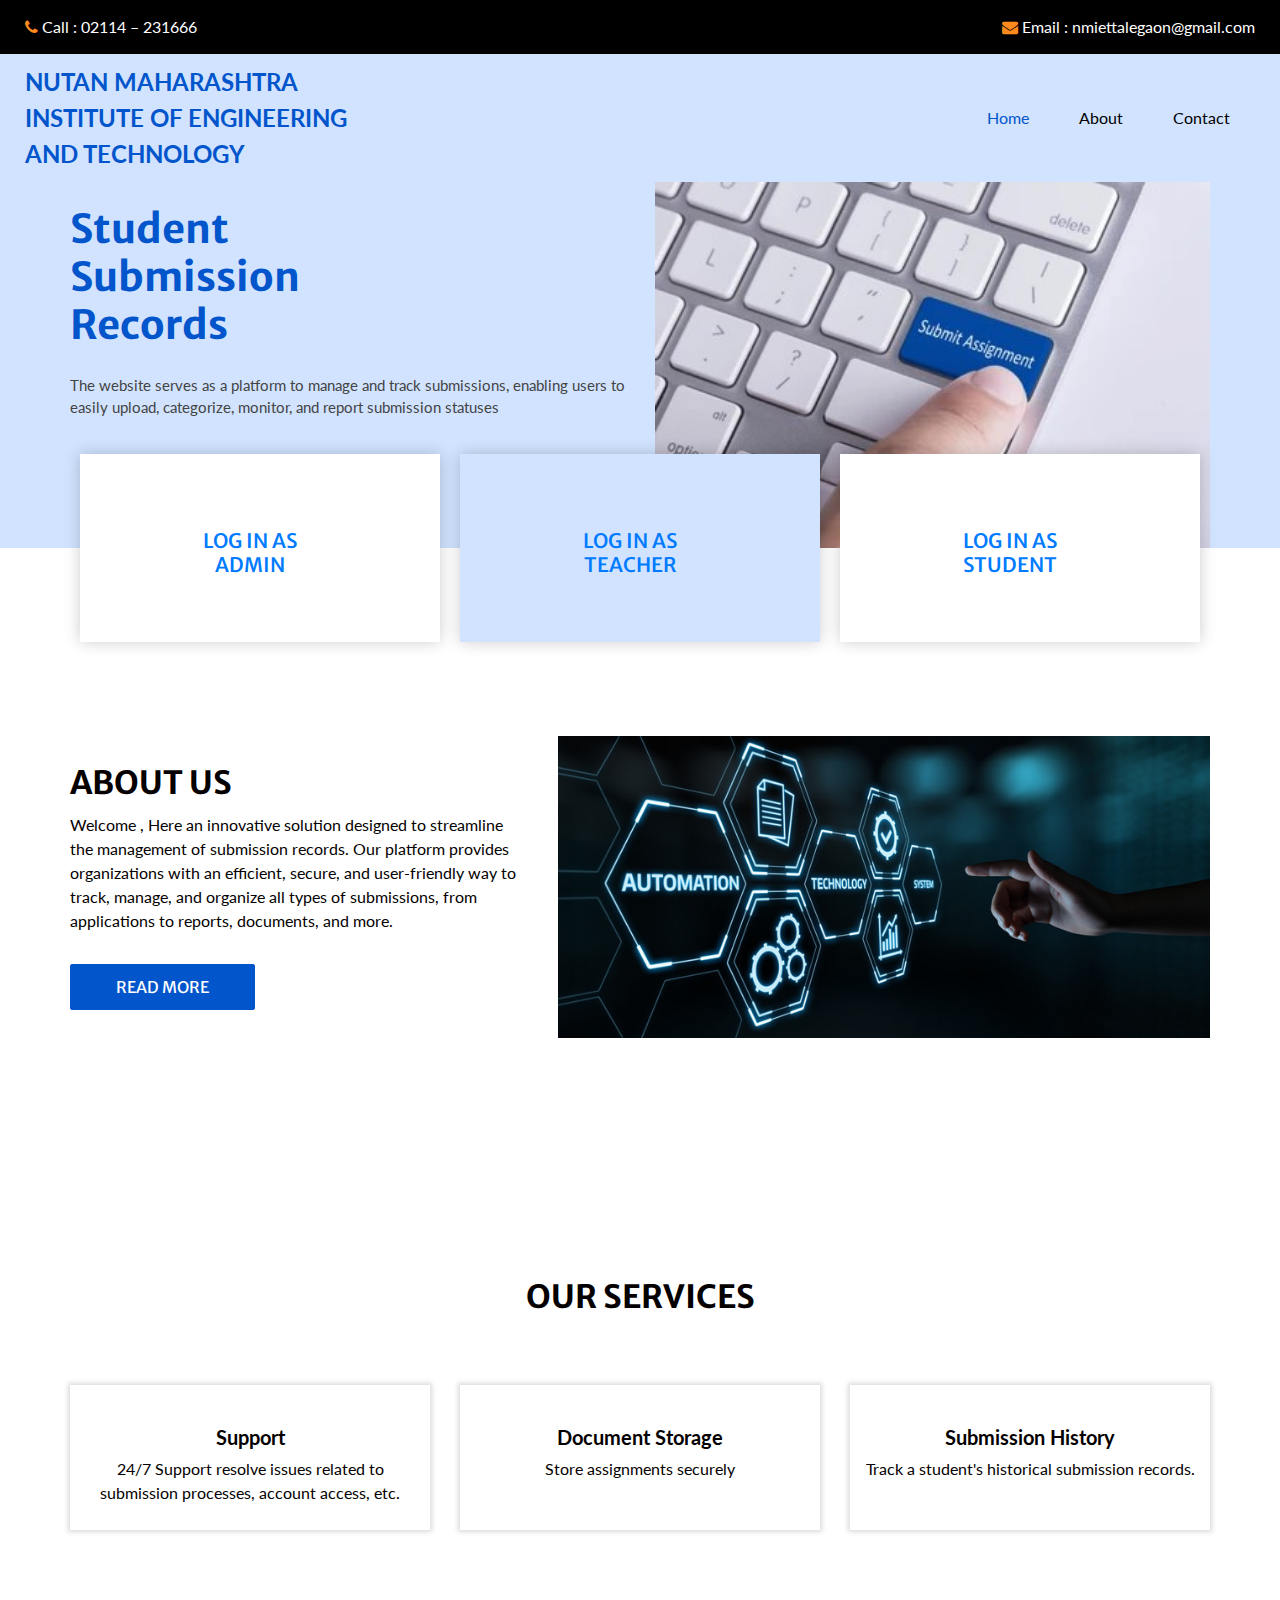
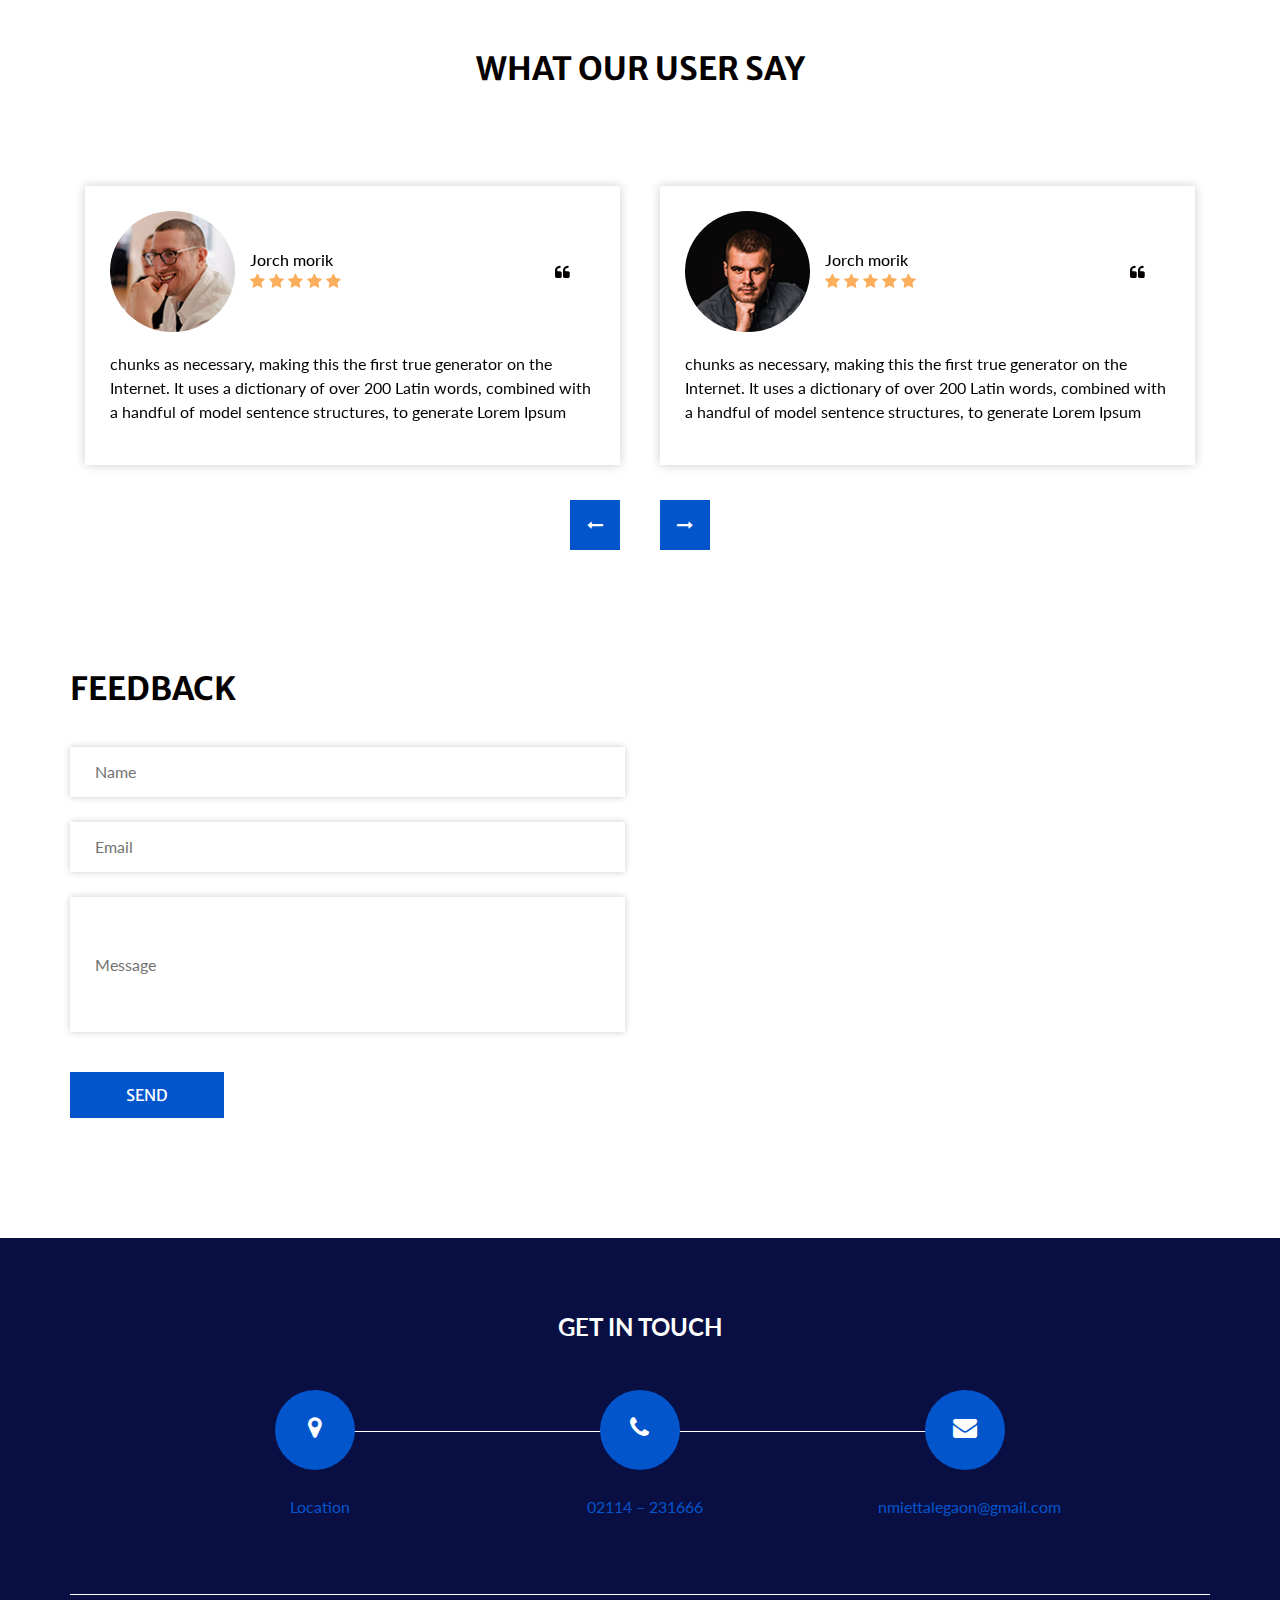
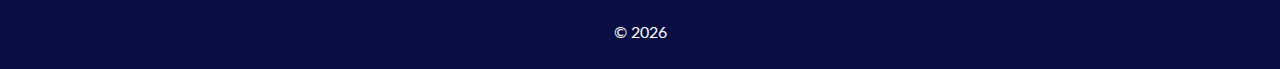
<file: index.html>
<!DOCTYPE html>
<html>

<head>
  <!-- Basic -->
  <meta charset="utf-8" />
  <meta http-equiv="X-UA-Compatible" content="IE=edge" />
  <!-- Mobile Metas -->
  <meta name="viewport" content="width=device-width, initial-scale=1, shrink-to-fit=no" />
  <!-- Site Metas -->
  <meta name="keywords" content="" />
  <meta name="description" content="" />
  <meta name="author" content="" />

  <title>Submission</title>

  <!-- slider stylesheet -->
  <link rel="stylesheet" type="text/css" href="https://cdnjs.cloudflare.com/ajax/libs/OwlCarousel2/2.3.4/assets/owl.carousel.min.css" />
  <!-- bootstrap core css -->
  <link rel="stylesheet" type="text/css" href="css/bootstrap.css" />
  <!-- font awesome style -->
  <link rel="stylesheet" type="text/css" href="css/font-awesome.min.css" />

  <!-- Custom styles for this template -->
  <link href="css/style.css" rel="stylesheet" />
  <!-- responsive style -->
  <link href="css/responsive.css" rel="stylesheet" />

</head>

<body>
  <div class="hero_area">
    <!-- header section strats -->
    <header class="header_section">
      <div class="header_top">
        <div class="container-fluid">
          <div class="contact_nav">
            <a href="">
              <i class="fa fa-phone" aria-hidden="true"></i>
              <span>
                Call : 02114 – 231666
              </span>
            </a>
            <a href="">
              <i class="fa fa-envelope" aria-hidden="true"></i>
              <span>
                Email : nmiettalegaon@gmail.com
              </span>
            </a>
          </div>
        </div>
      </div>
      <div class="header_bottom">
        <div class="container-fluid">
          <nav class="navbar navbar-expand-lg custom_nav-container ">
            <a class="navbar-brand" href="index.html">
              <span>
                Nutan Maharashtra <br>Institute 
                of Engineering <br>and Technology
              </span>
            </a>

            <button class="navbar-toggler" type="button" data-toggle="collapse" data-target="#navbarSupportedContent" aria-controls="navbarSupportedContent" aria-expanded="false" aria-label="Toggle navigation">
              <span class=""> </span>
            </button>

            <div class="collapse navbar-collapse" id="navbarSupportedContent">
              <ul class="navbar-nav ">
                <li class="nav-item active">
                  <a class="nav-link" href="index.html">Home <span class="sr-only">(current)</span></a>
                </li>
                <li class="nav-item">
                  <a class="nav-link" href="about.html"> About</a>
                </li>
                
                <li class="nav-item">
                  <a class="nav-link" href="contact.html">Contact</a>
                </li>
              </ul>
            </div>
          </nav>
        </div>
      </div>
    </header>
    <!-- end header section -->
    <!-- slider section -->
    <section class="slider_section ">
      <div class="container ">
        <div class="row">
          <div class="col-md-6 ">
            <div class="detail-box">
              <h1>
                Student <br>
                Submission <br>
                Records
              </h1>
              <p>
                The website serves as a platform to manage and track submissions, enabling users to easily upload, categorize, monitor, and report submission statuses             </p>
              
            </div>
          </div>
          <div class="col-md-6">
            <div class="img-box">
              <img src="images/submit.jpg" alt="">
            </div>
          </div>
        </div>
      </div>
    </section>
    <!-- end slider section -->
  </div>

  <!-- feature section -->
  <section class="feature_section">
    <div class="container">
      <div class="feature_container">
        <div class="box">
         
          <h5 class="name">
            <a href="admin log in.html">Log In as<br>Admin</a>
          </h5>
        </div>
        <div class="box active">
         
          <h5 class="name">
            <a href="teacher log in.html">log in as<br>teacher</a>
          </h5>
        </div>
        <div class="box">
          
          <h5 class="name">
            <a href="student log in .html">log in as <br>student</a>
          </h5>
        </div>
      </div>
    </div>
  </section>

  <!-- end feature section -->

  <!-- about section -->

  <section class="about_section layout_padding-bottom">
    <div class="container">
      <div class="row">
        <div class="col-lg-5 col-md-6">
          <div class="detail-box">
            <h2>
              About us
            </h2>
            <p>
              Welcome , Here an innovative solution designed to streamline the management of submission records. Our platform provides organizations with an efficient, secure, and user-friendly way to track, manage, and organize all types of submissions, from applications to reports, documents, and more.            </p>
              <a href="about.html">
                Read More
              </a>
          </div>
        </div>
        <div class="col-lg-7 col-md-6">
          <div class="img-box">
            <img src="images/technology.jpg" alt="">
          </div>
        </div>
      </div>
    </div>
  </section>

  <!-- end about section -->


  <!-- professional section -->

  <!-- end professional section -->

  <!-- service section -->

  <section class="service_section layout_padding">
    <div class="container ">
      <div class="heading_container heading_center">
        <h2> Our Services </h2>
      </div>
      <div class="row">
        <div class="col-sm-6 col-md-4 mx-auto">
          <div class="box ">
            
            <div class="detail-box">
              <h5>
                Support 
              </h5>
              <p>
               
24/7 Support  resolve issues related to submission processes, account access, etc.
              </p>
            </div>
          </div>
        </div>
        <div class="col-sm-6 col-md-4 mx-auto">
          <div class="box ">
            
            <div class="detail-box">
              <h5>
                Document Storage
              </h5>
              <p>
                Store assignments securely<br><br>
              </p>
            </div>
          </div>
        </div>
        <div class="col-sm-6 col-md-4 mx-auto">
          <div class="box ">
            
            <div class="detail-box">
              <h5>
                Submission History
              </h5>
              <p>
                Track a student's historical submission records.<br><br>
              </p>
            </div>
          </div>
        </div>
      </div>
      
    </div>
  </section>

  <!-- end service section -->

  <!-- client section -->

  <section class="client_section ">
    <div class="container">
      <div class="heading_container heading_center">
        <h2>
          What Our User Say
        </h2>
      </div>
      <div class="carousel-wrap layout_padding2-top ">
        <div class="owl-carousel">
          <div class="item">
            <div class="box">
              <div class="client_id">
                <div class="img-box">
                  <img src="images/client-1.jpg" alt="">
                </div>
                <div class="client_detail">
                  <div class="client_info">
                    <h6>
                      Jorch morik
                    </h6>
                    <i class="fa fa-star" aria-hidden="true"></i>
                    <i class="fa fa-star" aria-hidden="true"></i>
                    <i class="fa fa-star" aria-hidden="true"></i>
                    <i class="fa fa-star" aria-hidden="true"></i>
                    <i class="fa fa-star" aria-hidden="true"></i>
                  </div>
                  <i class="fa fa-quote-left" aria-hidden="true"></i>
                </div>
              </div>
              <div class="client_text">
                <p>
                  chunks as necessary, making this the first true generator on the Internet. It uses a dictionary of over 200 Latin words, combined with a handful of model sentence structures, to generate Lorem Ipsum
                </p>
              </div>
            </div>
          </div>
          <div class="item">
            <div class="box">
              <div class="client_id">
                <div class="img-box">
                  <img src="images/client-2.jpg" alt="">
                </div>
                <div class="client_detail">
                  <div class="client_info">
                    <h6>
                      Jorch morik
                    </h6>
                    <i class="fa fa-star" aria-hidden="true"></i>
                    <i class="fa fa-star" aria-hidden="true"></i>
                    <i class="fa fa-star" aria-hidden="true"></i>
                    <i class="fa fa-star" aria-hidden="true"></i>
                    <i class="fa fa-star" aria-hidden="true"></i>
                  </div>
                  <i class="fa fa-quote-left" aria-hidden="true"></i>
                </div>
              </div>
              <div class="client_text">
                <p>
                  chunks as necessary, making this the first true generator on the Internet. It uses a dictionary of over 200 Latin words, combined with a handful of model sentence structures, to generate Lorem Ipsum
                </p>
              </div>
            </div>
          </div>
          <div class="item">
            <div class="box">
              <div class="client_id">
                <div class="img-box">
                  <img src="images/client-1.jpg" alt="">
                </div>
                <div class="client_detail">
                  <div class="client_info">
                    <h6>
                      Jorch morik
                    </h6>
                    <i class="fa fa-star" aria-hidden="true"></i>
                    <i class="fa fa-star" aria-hidden="true"></i>
                    <i class="fa fa-star" aria-hidden="true"></i>
                    <i class="fa fa-star" aria-hidden="true"></i>
                    <i class="fa fa-star" aria-hidden="true"></i>
                  </div>
                  <i class="fa fa-quote-left" aria-hidden="true"></i>
                </div>
              </div>
              <div class="client_text">
                <p>
                  chunks as necessary, making this the first true generator on the Internet. It uses a dictionary of over 200 Latin words, combined with a handful of model sentence structures, to generate Lorem Ipsum
                </p>
              </div>
            </div>
          </div>
          <div class="item">
            <div class="box">
              <div class="client_id">
                <div class="img-box">
                  <img src="images/client-2.jpg" alt="">
                </div>
                <div class="client_detail">
                  <div class="client_info">
                    <h6>
                      Jorch morik
                    </h6>
                    <i class="fa fa-star" aria-hidden="true"></i>
                    <i class="fa fa-star" aria-hidden="true"></i>
                    <i class="fa fa-star" aria-hidden="true"></i>
                    <i class="fa fa-star" aria-hidden="true"></i>
                    <i class="fa fa-star" aria-hidden="true"></i>
                  </div>
                  <i class="fa fa-quote-left" aria-hidden="true"></i>
                </div>
              </div>
              <div class="client_text">
                <p>
                  chunks as necessary, making this the first true generator on the Internet. It uses a dictionary of over 200 Latin words, combined with a handful of model sentence structures, to generate Lorem Ipsum
                </p>
              </div>
            </div>
          </div>
        </div>
      </div>
    </div>
  </section>

  <!-- end client section -->

  <!-- contact section -->

  <section class="contact_section layout_padding">
    <div class="container">
      <div class="heading_container">
        <h2>
          Feedback
        </h2>
      </div>
      <div class="row">
        <div class="col-md-6">
          <form action="">
            <div>
              <input type="text" placeholder="Name" />
            </div>
            
            <div>
              <input type="email" placeholder="Email" />
            </div>
            <div>
              <input type="text" class="message-box" placeholder="Message" />
            </div>
            <div class="d-flex ">
              <button>
                SEND
              </button>
            </div>
          </form>
        </div>
        
      </div>
    </div>
  </section>

  <!-- end contact section -->


  <!-- info section -->
  <section class="info_section ">
    <div class="container">
      <h4>
        Get In Touch
      </h4>
      <div class="row">
        <div class="col-lg-10 mx-auto">
          <div class="info_items">
            <div class="row">
              <div class="col-md-4">
                <a href="">
                  <div class="item ">
                    <div class="img-box ">
                      <i class="fa fa-map-marker" aria-hidden="true"></i>
                    </div>
                    <p>
                      <a href="https://maps.app.goo.gl/yNtGEDpBvQXBBpeL7">Location</a>
                    </p>
                  </div>
                </a>
              </div>
              <div class="col-md-4">
                <a href="">
                  <div class="item ">
                    <div class="img-box ">
                      <i class="fa fa-phone" aria-hidden="true"></i>
                    </div>
                    <p>
                     <a href="tel:02114 – 231666">02114 – 231666</a> 
                    </p>
                  </div>
                </a>
              </div>
              <div class="col-md-4">
                <a href="">
                  <div class="item ">
                    <div class="img-box">
                      <i class="fa fa-envelope" aria-hidden="true"></i>
                    </div>
                    <p>
                      <a href="mailto:nmiettalegaon@gmail.com">nmiettalegaon@gmail.com</a>
                    </p>
                  </div>
                </a>
              </div>
            </div>
          </div>
        </div>
      </div>
    </div>
    
  </section>



  <!-- end info_section -->

  <!-- footer section -->
  <footer class="footer_section">
    <div class="container">
      <p>
        &copy; <span id="displayDateYear"></span> 
        <a href=""></a>
      </p>
    </div>
  </footer>
  <!-- footer section -->

  <script src="js/jquery-3.4.1.min.js"></script>
  <script src="js/bootstrap.js"></script>
  <script src="https://cdnjs.cloudflare.com/ajax/libs/OwlCarousel2/2.3.4/owl.carousel.min.js">
  </script>
  <script src="js/custom.js"></script>
  <!-- Google Map -->
  <!-- End Google Map -->


</body>

</html>
</file>
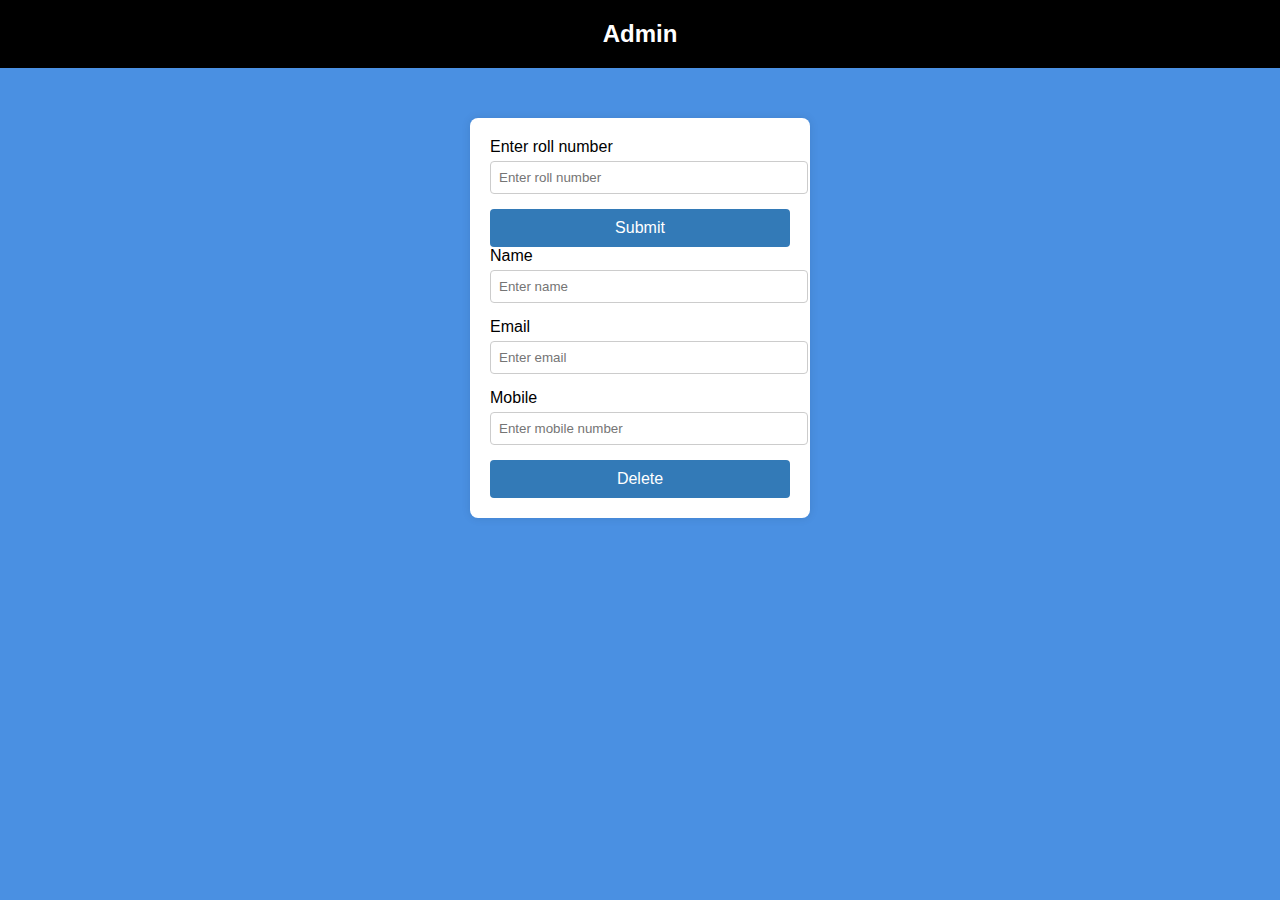
<file: admin delete form.html>
<!DOCTYPE html>
<html lang="en">
<head>
    <meta charset="UTF-8">
    <meta name="viewport" content="width=device-width, initial-scale=1.0">
    <title>Admin Form</title>
    <style>
        body {
            font-family: 'Arial', sans-serif;
            background-color: #4a90e2;
            margin: 0;
            padding: 0;
            display: flex;
            flex-direction: column;
            align-items: center;
        }
        .header {
            background-color: black;
            color: white;
            width: 100%;
            text-align: center;
            padding: 20px 0;
            font-size: 24px;
            font-weight: bold;
        }
        .container {
            background-color: white;
            padding: 20px;
            margin-top: 50px;
            border-radius: 8px;
            box-shadow: 0 0 10px rgba(0, 0, 0, 0.1);
            width: 300px;
            text-align: center;
        }
        .form-group {
            margin-bottom: 15px;
            text-align: left;
        }
        label {
            display: block;
            margin-bottom: 5px;
        }
        input {
            width: 100%;
            padding: 8px;
            border-radius: 4px;
            border: 1px solid #ccc;
        }
        button {
            width: 100%;
            padding: 10px;
            background-color: #337ab7;
            color: white;
            border: none;
            border-radius: 4px;
            cursor: pointer;
            font-size: 16px;
        }
        button:hover {
            background-color: #286090;
        }
        @media (max-width: 600px) {
            .container {
                width: 80%;
            }
        }
    </style>
</head>
<body>
    <div class="header">Admin</div>
    <div class="container">
        <div class="form-group">
            <label for="roll">Enter roll number </label>
            <input type="text" id="roll" placeholder="Enter roll number" required>
        </div>
        <button type="submit">Submit</button>
        <div class="form-group">
            <label for="name">Name</label>
            <input type="text" id="name" placeholder="Enter name">
        </div>
        <div class="form-group">
            <label for="email">Email</label>
            <input type="email" id="email" placeholder="Enter email">
        </div>
        <div class="form-group">
            <label for="mobile">Mobile</label>
            <input type="text" id="mobile" placeholder="Enter mobile number">
        </div>
        <button type="submit">Delete</button>
    </div>
</body>
</html>
</file>
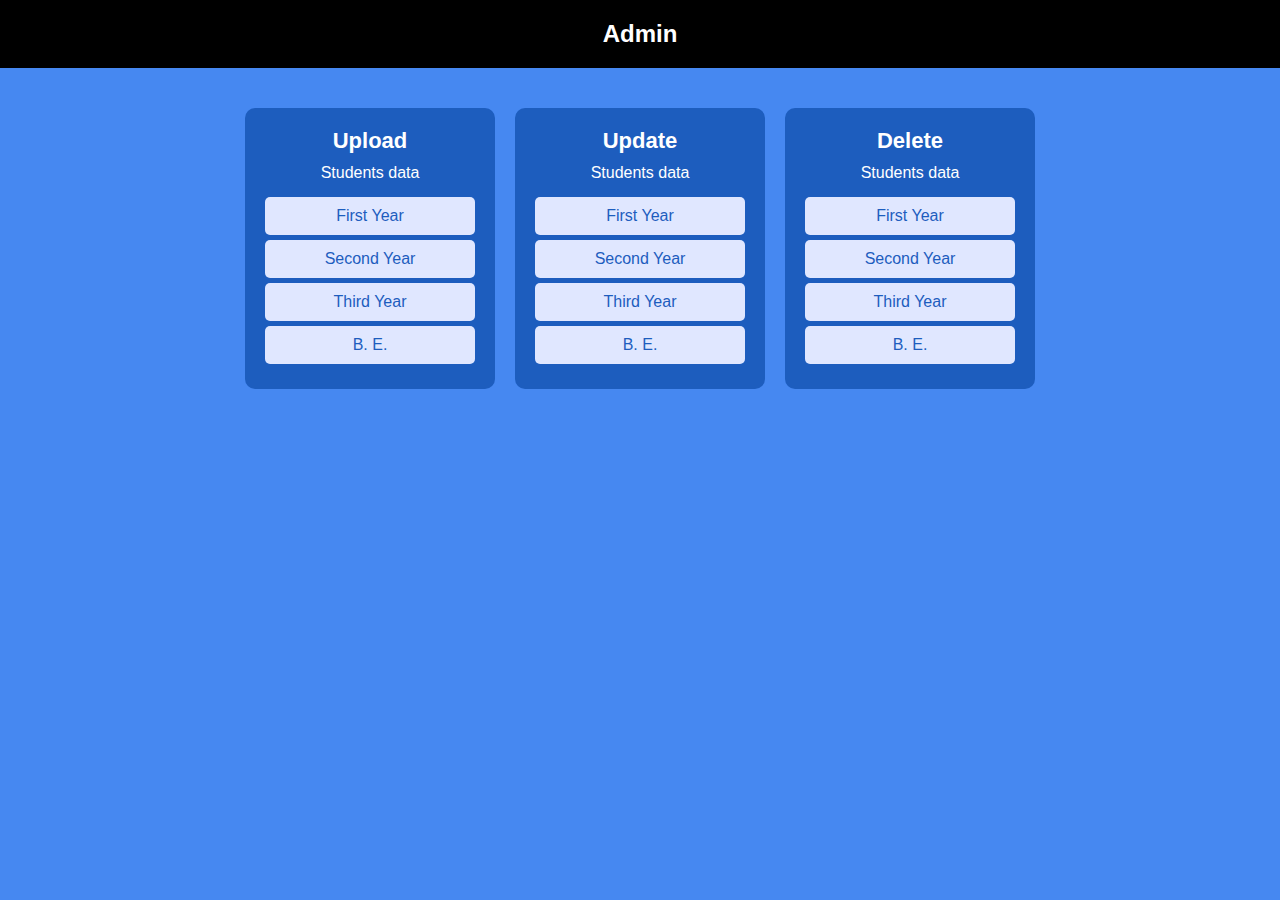
<file: admin home.html>
<!DOCTYPE html>
<html lang="en">
<head>
    <meta charset="UTF-8">
    <meta name="viewport" content="width=device-width, initial-scale=1.0">
    <title>Admin Panel</title>
    <style>
        * {
            margin: 0;
            padding: 0;
            box-sizing: border-box;
            font-family: Arial, sans-serif;
        }
        body {
            background-color: #4688F1;
            text-align: center;
        }
        .header {
            background-color: black;
            color: white;
            padding: 20px;
            font-size: 24px;
            font-weight: bold;
        }
        .container {
            display: flex;
            justify-content: center;
            flex-wrap: wrap;
            gap: 20px;
            padding: 40px;
        }
        .card {
            background-color: #1D5DBE;
            padding: 20px;
            border-radius: 10px;
            width: 250px;
            color: white;
            text-align: center;
        }
        .card h2 {
            font-size: 22px;
            margin-bottom: 10px;
        }
        .card p {
            font-size: 16px;
            margin-bottom: 15px;
        }
        .button {
            display: block;
            width: 100%;
            background-color: #E0E7FF;
            color: #1D5DBE;
            border: none;
            padding: 10px;
            margin: 5px 0;
            border-radius: 5px;
            cursor: pointer;
            font-size: 16px;
        }
        .button:hover {
            background-color: #bfcdf8;
        }
        @media (max-width: 768px) {
            .container {
                flex-direction: column;
                align-items: center;
            }
            .card {
                width: 80%;
            }
        }
    </style>
</head>
<body>
    <div class="header">Admin</div>
    <div class="container">
        <div class="card">
            <h2>Upload</h2>
            <p>Students data</p>
            <button class="button">First Year</button>
            <button class="button">Second Year</button>
            <button class="button">Third Year</button>
            <button class="button">B. E.</button>
        </div>
        <div class="card">
            <h2>Update</h2>
            <p>Students data</p>
            <button class="button">First Year</button>
            <button class="button">Second Year</button>
            <button class="button">Third Year</button>
            <button class="button">B. E.</button>
        </div>
        <div class="card">
            <h2>Delete</h2>
            <p>Students data</p>
            <button class="button">First Year</button>
            <button class="button">Second Year</button>
            <button class="button">Third Year</button>
            <button class="button">B. E.</button>
        </div>
    </div>
</body>
</html>
</file>
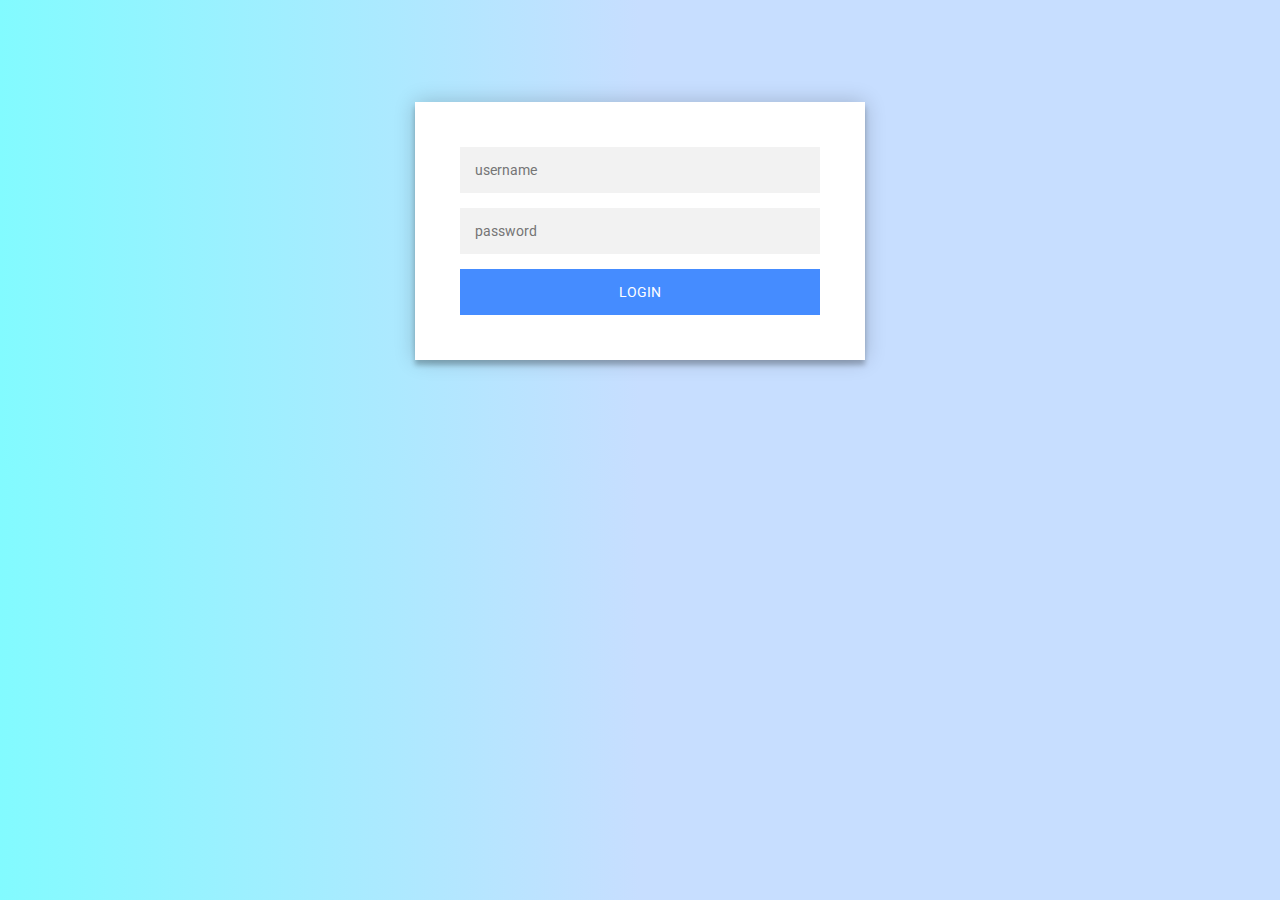
<file: admin log in.html>
<!DOCTYPE html>
<html lang="en">
<head>
    <meta charset="UTF-8">
    <meta name="viewport" content="width=device-width, initial-scale=1.0">
    <title>Student Login</title>
    <link href="https://fonts.googleapis.com/css?family=Roboto:300" rel="stylesheet">
    <link href="css/style_log.css" rel="stylesheet" />
</head>
<body>
    <div class="login-page">
        <div class="form">
           
            <form class="login-form">
                <input type="text" placeholder="username"/>
                <input type="password" placeholder="password"/>
                <button>login</button>
            </form>
        </div>
    </div>
</body>
</html>
</file>
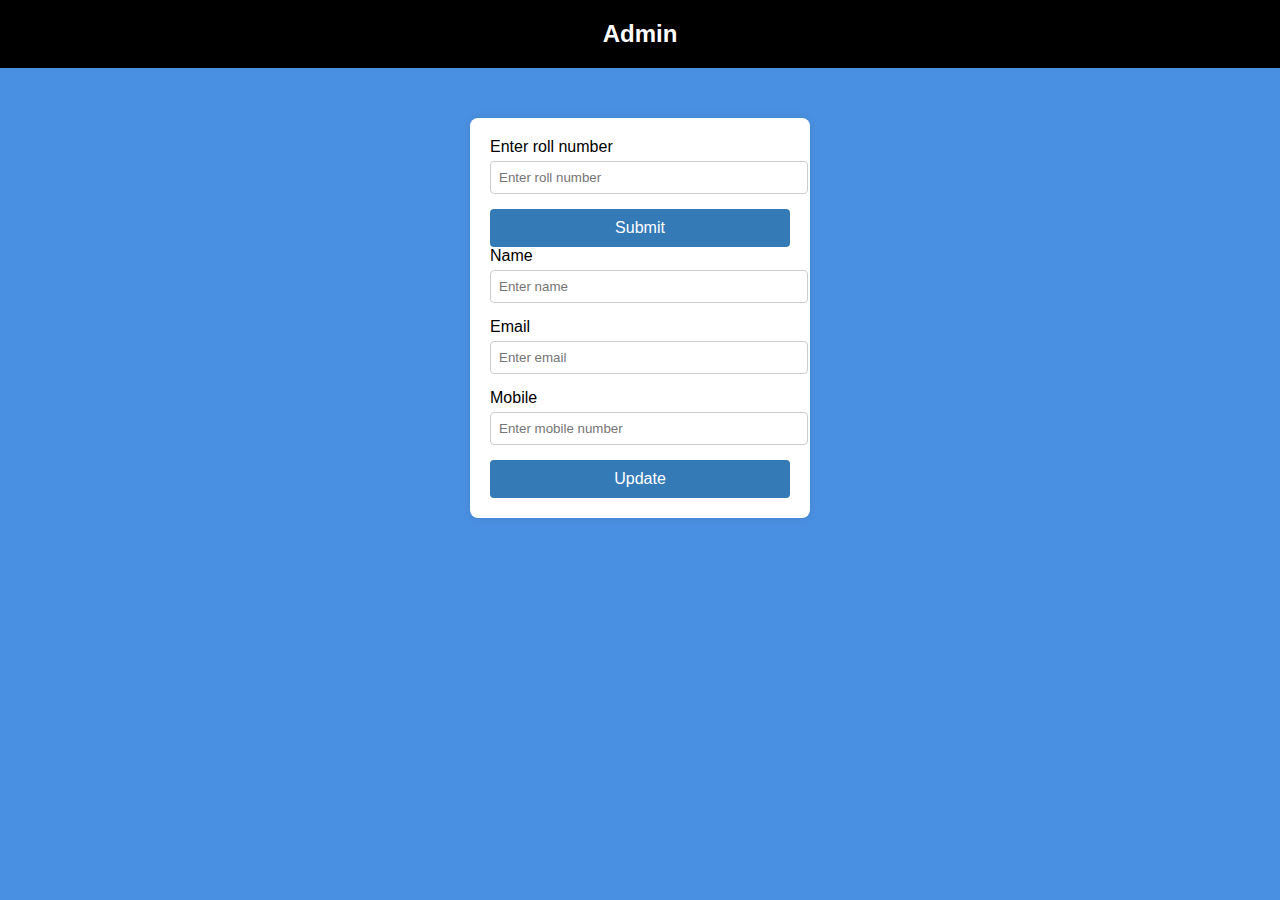
<file: admin update form.html>
<!DOCTYPE html>
<html lang="en">
<head>
    <meta charset="UTF-8">
    <meta name="viewport" content="width=device-width, initial-scale=1.0">
    <title>Admin Form</title>
    <style>
        body {
            font-family: 'Arial', sans-serif;
            background-color: #4a90e2;
            margin: 0;
            padding: 0;
            display: flex;
            flex-direction: column;
            align-items: center;
        }
        .header {
            background-color: black;
            color: white;
            width: 100%;
            text-align: center;
            padding: 20px 0;
            font-size: 24px;
            font-weight: bold;
        }
        .container {
            background-color: white;
            padding: 20px;
            margin-top: 50px;
            border-radius: 8px;
            box-shadow: 0 0 10px rgba(0, 0, 0, 0.1);
            width: 300px;
            text-align: center;
        }
        .form-group {
            margin-bottom: 15px;
            text-align: left;
        }
        label {
            display: block;
            margin-bottom: 5px;
        }
        input {
            width: 100%;
            padding: 8px;
            border-radius: 4px;
            border: 1px solid #ccc;
        }
        button {
            width: 100%;
            padding: 10px;
            background-color: #337ab7;
            color: white;
            border: none;
            border-radius: 4px;
            cursor: pointer;
            font-size: 16px;
        }
        button:hover {
            background-color: #286090;
        }
        @media (max-width: 600px) {
            .container {
                width: 80%;
            }
        }
    </style>
</head>
<body>
    <div class="header">Admin</div>
    <div class="container">
        <div class="form-group">
            <label for="roll">Enter roll number </label>
            <input type="text" id="roll" placeholder="Enter roll number" required>
        </div>
        <button type="submit">Submit</button>
        <div class="form-group">
            <label for="name">Name</label>
            <input type="text" id="name" placeholder="Enter name">
        </div>
        <div class="form-group">
            <label for="email">Email</label>
            <input type="email" id="email" placeholder="Enter email">
        </div>
        <div class="form-group">
            <label for="mobile">Mobile</label>
            <input type="text" id="mobile" placeholder="Enter mobile number">
        </div>
        <button type="submit">Update</button>
    </div>
</body>
</html>
</file>
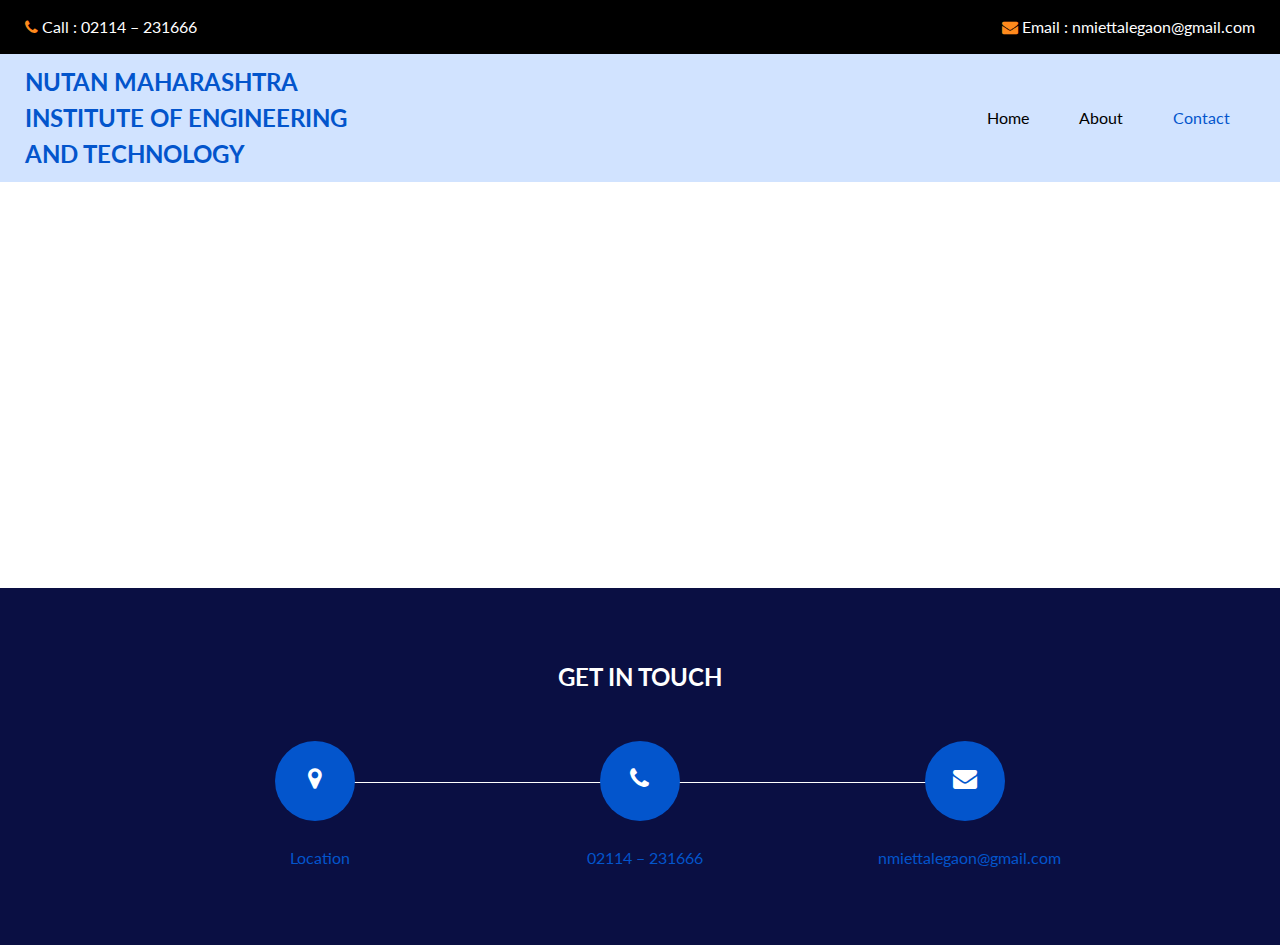
<file: contact.html>
<!DOCTYPE html>
<html>

<head>
  <!-- Basic -->
  <meta charset="utf-8" />
  <meta http-equiv="X-UA-Compatible" content="IE=edge" />
  <!-- Mobile Metas -->
  <meta name="viewport" content="width=device-width, initial-scale=1, shrink-to-fit=no" />
  <!-- Site Metas -->
  <meta name="keywords" content="" />
  <meta name="description" content="" />
  <meta name="author" content="" />

  <title>Inance</title>

  <!-- slider stylesheet -->
  <link rel="stylesheet" type="text/css" href="https://cdnjs.cloudflare.com/ajax/libs/OwlCarousel2/2.3.4/assets/owl.carousel.min.css" />
  <!-- bootstrap core css -->
  <link rel="stylesheet" type="text/css" href="css/bootstrap.css" />
  <!-- font awesome style -->
  <link rel="stylesheet" type="text/css" href="css/font-awesome.min.css" />

  <!-- Custom styles for this template -->
  <link href="css/style.css" rel="stylesheet" />
  <!-- responsive style -->
  <link href="css/responsive.css" rel="stylesheet" />

</head>

<body>
  <div class="hero_area">
    <!-- header section strats -->
    <header class="header_section">
      <div class="header_top">
        <div class="container-fluid">
          <div class="contact_nav">
            <a href="">
              <i class="fa fa-phone" aria-hidden="true"></i>
              <span>
                Call : 02114 – 231666
              </span>
            </a>
            <a href="">
              <i class="fa fa-envelope" aria-hidden="true"></i>
              <span>
                Email : nmiettalegaon@gmail.com
              </span>
            </a>
          </div>
        </div>
      </div>
      <div class="header_bottom">
        <div class="container-fluid">
          <nav class="navbar navbar-expand-lg custom_nav-container ">
            <a class="navbar-brand" href="index.html">
              <span>
                Nutan Maharashtra <br>Institute 
                of Engineering <br>and Technology
              </span>
            </a>

            <button class="navbar-toggler" type="button" data-toggle="collapse" data-target="#navbarSupportedContent" aria-controls="navbarSupportedContent" aria-expanded="false" aria-label="Toggle navigation">
              <span class=""> </span>
            </button>

            <div class="collapse navbar-collapse" id="navbarSupportedContent">
              <ul class="navbar-nav ">
                <li class="nav-item ">
                  <a class="nav-link" href="index.html">Home <span class="sr-only">(current)</span></a>
                </li>
                <li class="nav-item">
                  <a class="nav-link" href="about.html"> About</a>
                </li>
                
                <li class="nav-item active">
                  <a class="nav-link" href="contact.html">Contact</a>
                </li>
              </ul>
            </div>
          </nav>
        </div>
      </div>
    </header>
    <!-- end header section -->
  </div>


  <!-- contact section -->

  
  <!-- end contact section -->

  <center><iframe src="https://www.google.com/maps/embed?pb=!1m18!1m12!1m3!1d3778.5475295599704!2d73.6621351749683!3d18.7290648824054!2m3!1f0!2f0!3f0!3m2!1i1024!2i768!4f13.1!3m3!1m2!1s0x3bc2b1e57875abcb%3A0x85bc84b6ed5990da!2sPCET&#39;s%20Nutan%20Maharashtra%20Institute%20of%20Engineering%20and%20Technology%2C%20Pune!5e0!3m2!1sen!2sin!4v1737186849077!5m2!1sen!2sin" width="360" height="400" style="border:0;" allowfullscreen="" loading="lazy" referrerpolicy="no-referrer-when-downgrade"></iframe> </center> <!-- End Google Map -->

  <!-- info section -->
  <section class="info_section ">
    <div class="container">
      <h4>
        Get In Touch
      </h4>
      <div class="row">
        <div class="col-lg-10 mx-auto">
          <div class="info_items">
            <div class="row">
              <div class="col-md-4">
                <a href="">
                  <div class="item ">
                    <div class="img-box ">
                      <i class="fa fa-map-marker" aria-hidden="true"></i>
                    </div>
                    <p>
                      <a href="https://maps.app.goo.gl/yNtGEDpBvQXBBpeL7">Location</a>
                    </p>
                  </div>
                </a>
              </div>
              <div class="col-md-4">
                <a href="">
                  <div class="item ">
                    <div class="img-box ">
                      <i class="fa fa-phone" aria-hidden="true"></i>
                    </div>
                    <p>
                     <a href="tel:02114 – 231666">02114 – 231666</a> 
                    </p>
                  </div>
                </a>
              </div>
              <div class="col-md-4">
                <a href="">
                  <div class="item ">
                    <div class="img-box">
                      <i class="fa fa-envelope" aria-hidden="true"></i>
                    </div>
                    <p>
                      <a href="mailto:nmiettalegaon@gmail.com">nmiettalegaon@gmail.com</a>
                    </p>
                  </div>
                </a>
              </div>
            </div>
          </div>
        </div>
      </div>
    </div>
    
  </section>



  <!-- end info_section -->

  <!-- footer section -->
  <footer class="footer_section">
    <div class="container">
      
    </div>
  </footer>
  <!-- footer section -->

  <script src="js/jquery-3.4.1.min.js"></script>
  <script src="js/bootstrap.js"></script>
  <script src="https://cdnjs.cloudflare.com/ajax/libs/OwlCarousel2/2.3.4/owl.carousel.min.js">
  </script>
  <script src="js/custom.js"></script>
  <!-- Google Map -->


</body>

</html>
</file>
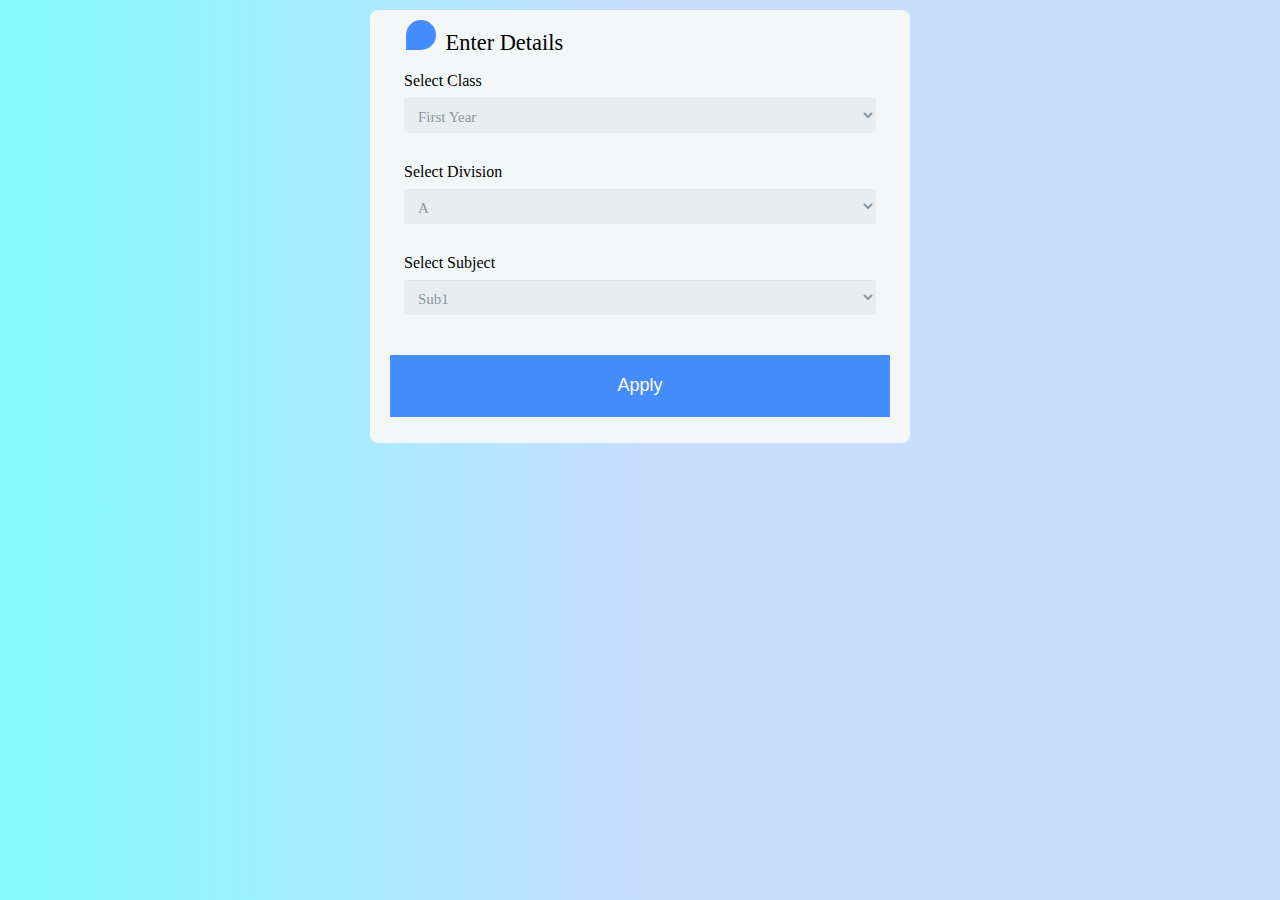
<file: selection form.html>
<html>
<head>
  <title>
    Selection form
  </title>

  <link href="css/style_selection_form.css" rel="stylesheet" />
</head>
<body>
<div class="form-style-5">
<form>
<fieldset>
<legend><span class="number"></span> Enter Details</legend>

<label for="job">Select Class</label>
<select id="job" name="field4">
<optgroup label="select_class">
  <option value="First Year">First Year</option>
  <option value="Second Year">Second Year</option>
  <option value="Third Year">Third Year</option>
  <option value="B.E.">B.E.</option>
 
</optgroup>
</select>
<label for="job">Select Division</label>
<select>
<optgroup label="select_division">
  <option value="A">A</option>
  <option value="B">B</option>
  <option value="C">C</option>
  <option value="D">D</option>
 
</optgroup>
  </select>  
  <label for="job">Select Subject</label>
<select>
<optgroup label="select_Subject">
  <option value="A">Sub1</option>
  <option value="B">Sub1</option>
  <option value="C">Sub1</option>
  <option value="D">Sub1</option>
 
</optgroup>
  </select>    
</fieldset>
<input type="submit" value="Apply" />
</form>
</div>
</body>
</html>
</file>
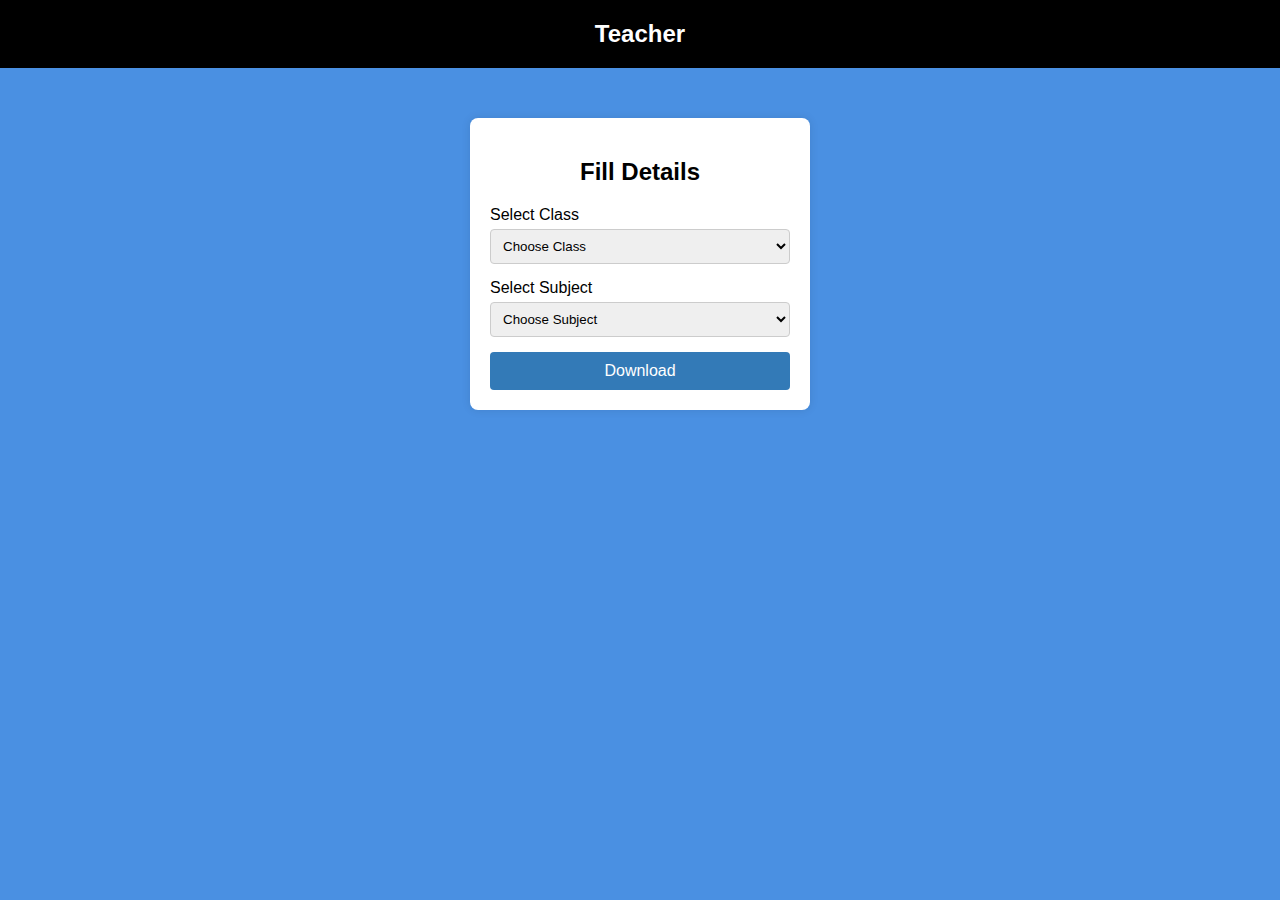
<file: teacher assignment download form b.html>
<!DOCTYPE html>
<html lang="en">
<head>
    <meta charset="UTF-8">
    <meta name="viewport" content="width=device-width, initial-scale=1.0">
    <title>Teacher Form</title>
    <style>
        body {
            font-family: 'Arial', sans-serif;
            background-color: #4a90e2;
            margin: 0;
            padding: 0;
            display: flex;
            flex-direction: column;
            align-items: center;
        }
        .header {
            background-color: black;
            color: white;
            width: 100%;
            text-align: center;
            padding: 20px 0;
            font-size: 24px;
            font-weight: bold;
        }
        .container {
            background-color: white;
            padding: 20px;
            margin-top: 50px;
            border-radius: 8px;
            box-shadow: 0 0 10px rgba(0, 0, 0, 0.1);
            width: 300px;
            text-align: center;
        }
        .container h2 {
            margin-bottom: 20px;
            font-weight: bold;
        }
        .form-group {
            margin-bottom: 15px;
            text-align: left;
        }
        label {
            display: block;
            margin-bottom: 5px;
        }
        select, textarea {
            width: 100%;
            padding: 8px;
            border-radius: 4px;
            border: 1px solid #ccc;
        }
        button {
            width: 100%;
            padding: 10px;
            background-color: #337ab7;
            color: white;
            border: none;
            border-radius: 4px;
            cursor: pointer;
            font-size: 16px;
        }
        button:hover {
            background-color: #286090;
        }
        @media (max-width: 600px) {
            .container {
                width: 80%;
            }
        }
    </style>
</head>
<body>
    <div class="header">Teacher</div>
    <div class="container">
        <h2>Fill Details</h2>
        <div class="form-group">
            <label for="class">Select Class</label>
            <select id="class">
                <option value="">Choose Class</option>
                <option value="1">First Year</option>
                <option value="2">Second Year</option>
                <option value="3">Third Year</option>
                <option value="4">B.E.</option>
            </select>
        </div>
        <div class="form-group">
            <label for="subject">Select Subject</label>
            <select id="subject">
                <option value="">Choose Subject</option>
                <option value="math">Mathematics</option>
                <option value="science">Science</option>
                <option value="history">History</option>
            </select>
        </div>
        
        <button type="submit">Download</button>
    </div>
</body>
</html>
</file>
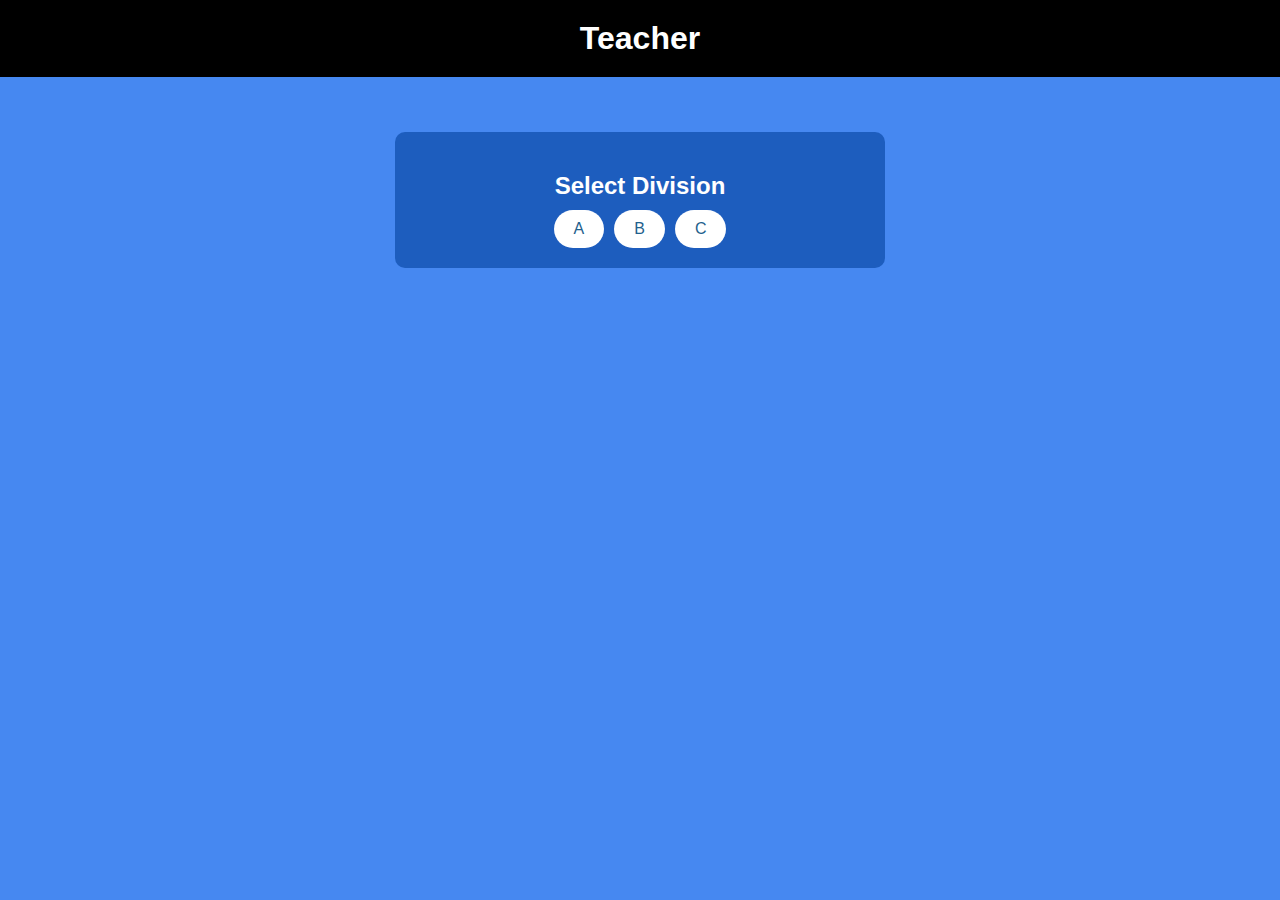
<file: teacher assignment mark.html>
<!DOCTYPE html>
<html lang="en">
<head>
    <meta charset="UTF-8">
    <meta name="viewport" content="width=device-width, initial-scale=1.0">
    <title>Teacher Dashboard</title>
    <style>
        body {
            font-family: Arial, sans-serif;
            margin: 0;
            padding: 0;
            background-color: #4688F1;
            color: white;
            text-align: center;
        }

        .container {
            max-width: 900px;
            margin: 20px auto;
            padding: 20px;
        }

        .header {
            font-size: 2rem;
            font-weight: bold;
            padding: 20px;
            background: black;
        }

        .card {
            background: #1D5DBE;
            padding: 20px;
            margin: 15px auto;
            border-radius: 10px;
            width: 50%;
        }

        .card h2 {
            margin-bottom: 10px;
        }

        .buttons {
            display: flex;
            justify-content: center;
            gap: 10px;
        }


        .btn {
            background: white;
            color: #1F618D;
            border: none;
            padding: 10px 20px;
            font-size: 1rem;
            border-radius: 20px;
            cursor: pointer;
            transition: 0.3s;
        }

        .btn:hover {
            background: #AED6F1;
        }

        @media (max-width: 600px) {
            .card {
                width: 80%;
            }
            .buttons {
                flex-direction: column;
            }
            .btn {
                width: 100%;
            }
        }
    </style>
</head>
<body>
    <div class="header">Teacher</div>
    <div class="container">
        <div class="card">
            <h2>Select Division</h2>
            <div class="buttons">
                <button class="btn">A</button>
                <button class="btn">B</button>
                <button class="btn">C</button>
            </div>
        </div>
    </div>
</body>
</html>
</file>
<file: css/style.css>
@import url("https://fonts.googleapis.com/css2?family=Lato:wght@400;700&family=Merriweather+Sans:wght@400;700&display=swap");
body {
  font-family: 'Lato', sans-serif;
  color: #040000;
}

.layout_padding {
  padding-top: 120px;
  padding-bottom: 120px;
}

.layout_padding2 {
  padding: 45px 0;
}

.layout_padding2-top {
  padding-top: 45px;
}

.layout_padding2-bottom {
  padding-bottom: 45px;
}

.layout_padding-top {
  padding-top: 120px;
}

.layout_padding-bottom {
  padding-bottom: 120px;
}

.heading_container {
  display: -webkit-box;
  display: -ms-flexbox;
  display: flex;
  -webkit-box-orient: vertical;
  -webkit-box-direction: normal;
      -ms-flex-direction: column;
          flex-direction: column;
  -webkit-box-align: start;
      -ms-flex-align: start;
          align-items: flex-start;
}

.heading_container h2 {
  font-weight: bold;
  display: -webkit-box;
  display: -ms-flexbox;
  display: flex;
  -webkit-box-align: center;
      -ms-flex-align: center;
          align-items: center;
  text-transform: uppercase;
  font-family: 'Merriweather Sans', sans-serif;
}

.heading_container p {
  margin-bottom: 0;
}

.heading_container.heading_center {
  -webkit-box-align: center;
      -ms-flex-align: center;
          align-items: center;
  text-align: center;
}

h1,
h2 {
  font-family: 'Merriweather Sans', sans-serif;
}

a,
a:hover,
a:focus {
  text-decoration: none;
}

/*header section*/
.hero_area {
  position: relative;
  background-color: #d1e3ff;
}

.header_section .container-fluid {
  padding-right: 25px;
  padding-left: 25px;
}

.header_section .header_top {
  padding: 15px 0;
  background-color: #000000;
}

.header_section .header_top .contact_nav {
  display: -webkit-box;
  display: -ms-flexbox;
  display: flex;
  -webkit-box-pack: justify;
      -ms-flex-pack: justify;
          justify-content: space-between;
}

.header_section .header_top .contact_nav a {
  color: #ffffff;
}

.header_section .header_top .contact_nav a i {
  color: #ff8a1d;
}

.header_section .header_bottom {
  padding: 10px 0;
}

.navbar-brand {
  padding: 0;
  margin: 0;
  color: #000000;
  font-weight: bold;
  font-size: 24px;
  font-weight: bold;
}

.navbar-brand span {
  color: #0355cc;
  text-transform: uppercase;
}

.custom_nav-container {
  padding: 0;
}

.custom_nav-container .navbar-nav {
  margin-left: auto;
}

.custom_nav-container .navbar-nav .nav-item .nav-link {
  padding: 10px 25px;
  color: #000000;
  text-align: center;
}

.custom_nav-container .navbar-nav .nav-item:hover .nav-link, .custom_nav-container .navbar-nav .nav-item.active .nav-link {
  color: #0355cc;
}

.custom_nav-container .form-inline .nav_search-btn {
  width: 35px;
  height: 35px;
  padding: 0;
  border: none;
  color: #000000;
}

.custom_nav-container .form-inline .nav_search-btn:hover {
  color: #0355cc;
}

.custom_nav-container .navbar-toggler {
  outline: none;
}

.custom_nav-container .navbar-toggler {
  padding: 0;
  width: 37px;
  height: 42px;
  -webkit-transition: all .3s;
  transition: all .3s;
}

.custom_nav-container .navbar-toggler span {
  display: block;
  width: 35px;
  height: 4px;
  background-color: #000000;
  margin: 7px 0;
  -webkit-transition: all 0.3s;
  transition: all 0.3s;
  position: relative;
  border-radius: 5px;
  -webkit-transition: all .3s;
  transition: all .3s;
}

.custom_nav-container .navbar-toggler span::before, .custom_nav-container .navbar-toggler span::after {
  content: "";
  position: absolute;
  left: 0;
  height: 100%;
  width: 100%;
  background-color: #000000;
  top: -10px;
  border-radius: 5px;
  -webkit-transition: all .3s;
  transition: all .3s;
}

.custom_nav-container .navbar-toggler span::after {
  top: 10px;
}

.custom_nav-container .navbar-toggler[aria-expanded="true"] {
  -webkit-transform: rotate(360deg);
          transform: rotate(360deg);
}

.custom_nav-container .navbar-toggler[aria-expanded="true"] span {
  -webkit-transform: rotate(45deg);
          transform: rotate(45deg);
}

.custom_nav-container .navbar-toggler[aria-expanded="true"] span::before, .custom_nav-container .navbar-toggler[aria-expanded="true"] span::after {
  -webkit-transform: rotate(90deg);
          transform: rotate(90deg);
  top: 0;
}

.custom_nav-container .navbar-toggler[aria-expanded="true"] .s-1 {
  -webkit-transform: rotate(45deg);
          transform: rotate(45deg);
  margin: 0;
  margin-bottom: -4px;
}

.custom_nav-container .navbar-toggler[aria-expanded="true"] .s-2 {
  display: none;
}

.custom_nav-container .navbar-toggler[aria-expanded="true"] .s-3 {
  -webkit-transform: rotate(-45deg);
          transform: rotate(-45deg);
  margin: 0;
  margin-top: -4px;
}

.custom_nav-container .navbar-toggler[aria-expanded="false"] .s-1,
.custom_nav-container .navbar-toggler[aria-expanded="false"] .s-2,
.custom_nav-container .navbar-toggler[aria-expanded="false"] .s-3 {
  -webkit-transform: none;
          transform: none;
}

.quote_btn-container {
  display: -webkit-box;
  display: -ms-flexbox;
  display: flex;
  -webkit-box-align: center;
      -ms-flex-align: center;
          align-items: center;
}

.quote_btn-container a {
  color: #ffffff;
  margin-right: 25px;
  text-transform: uppercase;
}

.quote_btn-container a span {
  margin-left: 5px;
}

.quote_btn-container a:hover {
  color: #ff8a1d;
}

/*end header section*/
/* slider section */
.slider_section {
  -webkit-box-flex: 1;
      -ms-flex: 1;
          flex: 1;
  display: -webkit-box;
  display: -ms-flexbox;
  display: flex;
  -webkit-box-align: center;
      -ms-flex-align: center;
          align-items: center;
  background-size: cover;
  background-position: bottom;
}

.slider_section .row {
  -webkit-box-align: center;
      -ms-flex-align: center;
          align-items: center;
}

.slider_section #customCarousel1 {
  width: 100%;
  position: unset;
}

.slider_section .detail-box {
  padding-bottom: 90px;
}

.slider_section .detail-box h1 {
  font-weight: bold;
  margin-bottom: 25px;
  color: #0355cc;
}

.slider_section .detail-box p {
  color: #444;
  font-size: 15px;
}

.slider_section .detail-box a {
  display: inline-block;
  font-family: 'Merriweather Sans', sans-serif;
  text-transform: uppercase;
  padding: 10px 45px;
  background-color: #ff8a1d;
  border: 1px solid #ff8a1d;
  border-radius: 5px;
  color: #ffffff;
  margin-top: 15px;
}

.slider_section .detail-box a:hover {
  background-color: transparent;
  color: #ff8a1d;
}

.slider_section .img-box img {
  width: 100%;
}

.feature_section {

  -webkit-transform: translateY(-50%);
          transform: translateY(-50%);
}

.feature_section .feature_container {
  
  display: -webkit-box;
  display: -ms-flexbox;
  display: flex;
}

.feature_section .feature_container .box {
  
  -webkit-box-flex: 1;
      -ms-flex: 1;
          flex: 1;
  display: -webkit-box;
  display: -ms-flexbox;
  display: flex;
  -webkit-box-orient: vertical;
  -webkit-box-direction: normal;
      -ms-flex-direction: column;
          flex-direction: column;
  -webkit-box-align: center;
      -ms-flex-align: center;
          align-items: center;
  text-align: center;
  margin: 0 10px;
  padding: 45px 15px;
  background-color: #ffffff;
  color: #555089;
  -webkit-transition: all 0.3s;
  transition: all 0.3s;
  -webkit-box-shadow: 0 0 15px 0 rgba(0, 0, 0, 0.2);
          box-shadow: 0 0 15px 0 rgba(0, 0, 0, 0.2);
}

.feature_section .feature_container .box .img-box {
position: relative;
left:20%;
  width: 50px;
  height: 50px;
}
.for_img{
  position: relative;
  top:-70%;
  left:-200%;
  
}
.feature_section .feature_container .box .img-box svg {
  width: 100%;
  height: auto;
  max-height: 100%;
  fill: #726dae;
  -webkit-transition: all 0.3s;
  transition: all 0.3s;
}

.feature_section .feature_container .box .img-box svg path {
  fill: #726dae;
}

.feature_section .feature_container .box .name {
  position: relative;
  top: -20%;
  margin-top: 50px;
  margin-left: -20px;;
  text-transform: uppercase;
  font-family: 'Merriweather Sans', sans-serif;
  margin-bottom: 0;
  color: #0355cc;
}

.feature_section .feature_container .box:hover, .feature_section .feature_container .box.active {
  background-color: #d1e3ff;
  color: #ffffff;
}

.feature_section .feature_container .box:hover .img-box svg, .feature_section .feature_container .box.active .img-box svg {
  fill: #ffffff;
}

.feature_section .feature_container .box:hover .img-box svg path, .feature_section .feature_container .box.active .img-box svg path {
  fill: #ffffff;
}

.about_section .row {
  -webkit-box-align: center;
      -ms-flex-align: center;
          align-items: center;
}

.about_section .detail-box h2 {
  text-transform: uppercase;
  font-weight: bold;
}

.about_section .detail-box p {
  margin-top: 10px;
}

.about_section .detail-box a {
  margin-top: 15px;
  display: inline-block;
  font-family: 'Merriweather Sans', sans-serif;
  text-transform: uppercase;
  padding: 10px 45px;
  background-color: #0355cc;
  border: 1px solid #0355cc;
  border-radius: 2px;
  color: #ffffff;
}

.about_section .detail-box a:hover {
  background-color: transparent;
  color: #0355cc;
}

.about_section .img-box img {
  width: 100%;
}

.professional_section {
  background-color: #d1e3ff;
}

.professional_section .row {
  -webkit-box-align: center;
      -ms-flex-align: center;
          align-items: center;
}

.professional_section .img-box img {
  width: 100%;
}

.professional_section .detail-box h2 {
  text-transform: uppercase;
  font-weight: bold;
  color: #0355cc;
}

.professional_section .detail-box p {
  margin-top: 20px;
}

.professional_section .detail-box a {
  margin-top: 25px;
  display: inline-block;
  font-family: 'Merriweather Sans', sans-serif;
  text-transform: uppercase;
  padding: 10px 45px;
  background-color: #ff8a1d;
  border: 1px solid #ff8a1d;
  border-radius: 2px;
  color: #ffffff;
}

.professional_section .detail-box a:hover {
  background-color: transparent;
  color: #fff;
}

.service_section {
  position: relative;
}

.service_section .box {
  margin-top: 30px;
  text-align: center;
  -webkit-box-shadow: 0 0 5px 2px rgba(0, 0, 0, 0.15);
          box-shadow: 0 0 5px 2px rgba(0, 0, 0, 0.15);
  padding: 25px 15px;
  -webkit-transition: all .3s;
  transition: all .3s;
  display: -webkit-box;
  display: -ms-flexbox;
  display: flex;
  -webkit-box-orient: vertical;
  -webkit-box-direction: normal;
      -ms-flex-direction: column;
          flex-direction: column;
  -webkit-box-align: center;
      -ms-flex-align: center;
          align-items: center;
}

.service_section .box .img-box {
  width: 65px;
  height: 65px;
  display: -webkit-box;
  display: -ms-flexbox;
  display: flex;
  -webkit-box-pack: center;
      -ms-flex-pack: center;
          justify-content: center;
  -webkit-box-align: center;
      -ms-flex-align: center;
          align-items: center;
}

.service_section .box .img-box img {
  max-height: 100%;
  max-width: 100%;
  -webkit-transition: all .3s;
  transition: all .3s;
}

.service_section .box .detail-box {
  margin-top: 15px;
}

.service_section .box .detail-box h5 {
  font-weight: bold;
}

.service_section .box .detail-box p {
  margin: 0;
}

.service_section .box:hover {
  background-color: #d1e3ff;
  color: #000000;
}

.service_section .box:hover .img-box img {
  -webkit-filter: brightness(0) invert(1);
          filter: brightness(0) invert(1);
}

.service_section .btn-box {
  display: -webkit-box;
  display: -ms-flexbox;
  display: flex;
  -webkit-box-pack: center;
      -ms-flex-pack: center;
          justify-content: center;
  margin-top: 45px;
}

.service_section .btn-box a {
  display: inline-block;
  font-family: 'Merriweather Sans', sans-serif;
  text-transform: uppercase;
  padding: 10px 45px;
  background-color: #0355cc;
  border: 1px solid #0355cc;
  border-radius: 0;
  color: #ffffff;
}

.service_section .btn-box a:hover {
  background-color: transparent;
  color: #0355cc;
}

.client_section .heading_container {
  -webkit-box-align: center;
      -ms-flex-align: center;
          align-items: center;
  text-align: center;
}

.client_section .box {
  margin: 15px;
  -webkit-box-shadow: 0 0 10px 0 rgba(0, 0, 0, 0.2);
          box-shadow: 0 0 10px 0 rgba(0, 0, 0, 0.2);
  padding: 25px;
}

.client_section .box .client_id {
  display: -webkit-box;
  display: -ms-flexbox;
  display: flex;
}

.client_section .box .client_id .img-box {
  width: 125px;
  min-width: 125px;
  margin-right: 15px;
}

.client_section .box .client_id .img-box img {
  width: 100%;
  border-radius: 100%;
}

.client_section .box .client_id .client_detail {
  display: -webkit-box;
  display: -ms-flexbox;
  display: flex;
  -webkit-box-align: center;
      -ms-flex-align: center;
          align-items: center;
  -webkit-box-pack: justify;
      -ms-flex-pack: justify;
          justify-content: space-between;
  -webkit-box-flex: 1;
      -ms-flex: 1;
          flex: 1;
  padding-right: 25px;
}

.client_section .box .client_id .client_detail .client_info h6 {
  margin-bottom: 0;
}

.client_section .box .client_id .client_detail .client_info i {
  color: #fbaf5d;
}

.client_section .box .client_text {
  margin-top: 20px;
}

.client_section .owl-carousel .owl-nav {
  display: -webkit-box;
  display: -ms-flexbox;
  display: flex;
  -webkit-box-pack: center;
      -ms-flex-pack: center;
          justify-content: center;
  margin-top: 20px;
}

.client_section .owl-carousel .owl-nav button {
  width: 50px;
  height: 50px;
  background-color: #0355cc;
  outline: none;
  margin: 0 20px;
  color: #ffffff;
}

.heading_container {
  margin-bottom: 30px;
}

.contact_section input {
  width: 100%;
  border: none;
  height: 50px;
  margin-bottom: 25px;
  padding-left: 25px;
  background-color: #ffffff;
  outline: none;
  color: #ffffff;
  -webkit-box-shadow: 0 0 7px 0 rgba(0, 0, 0, 0.2);
          box-shadow: 0 0 7px 0 rgba(0, 0, 0, 0.2);
}

.contact_section input::-webkit-input-placeholder {
  color: #737272;
}

.contact_section input:-ms-input-placeholder {
  color: #737272;
}

.contact_section input::-ms-input-placeholder {
  color: #737272;
}

.contact_section input::placeholder {
  color: #737272;
}

.contact_section input.message-box {
  height: 135px;
}

.contact_section button {
  border: none;
  display: inline-block;
  font-family: 'Merriweather Sans', sans-serif;
  text-transform: uppercase;
  padding: 10px 55px;
  background-color: #0355cc;
  border: 1px solid #0355cc;
  border-radius: 0;
  color: #ffffff;
  margin-top: 15px;
}

.contact_section button:hover {
  background-color: transparent;
  color: #0355cc;
}

.contact_section .map_container {
  height: 360px;
}

.contact_section .map_container .map {
  height: 100%;
}

.info_section {
  position: relative;
  top:20%;
  padding: 75px 0;
  background-color: #0a0f43;
  text-align: center;
  color: #fff;
}

.info_section h4 {
  text-transform: uppercase;
  font-weight: bold;
  margin-bottom: 25px;
}

.info_section .social-box {
  display: -webkit-box;
  display: -ms-flexbox;
  display: flex;
  -webkit-box-orient: vertical;
  -webkit-box-direction: normal;
      -ms-flex-direction: column;
          flex-direction: column;
  -webkit-box-align: center;
      -ms-flex-align: center;
          align-items: center;
  margin-top: 25px;
}

.info_section .social-box .box {
  background-color: #ffffff;
  padding: 5px 15px;
}

.info_section a {
  margin: 0 5px;
  color: #0355cc;
}

.info_section a i {
  font-size: 18px;
}

.info_section a:hover {
  color: #fff;
}

.info_items a {
  position: relative;
}

.info_items .item {
  display: -webkit-box;
  display: -ms-flexbox;
  display: flex;
  -webkit-box-orient: vertical;
  -webkit-box-direction: normal;
      -ms-flex-direction: column;
          flex-direction: column;
  -webkit-box-align: center;
      -ms-flex-align: center;
          align-items: center;
  text-align: center;
}

.info_items .item .img-box {
  width: 80px;
  height: 80px;
  border-radius: 100%;
  background-color: #ffffff;
  background-repeat: no-repeat;
  background-position: center;
  text-align: center;
  line-height: 80px;
  background-color: #0355cc;
  color: #ffffff;
}

.info_items .item .img-box i {
  font-size: 24px;
}

.info_items .item p {
  margin-top: 25px;
  color: #fff;
  margin-bottom: 0;
  background-color: #0a0f43;
}

.info_items .item:hover .img-box {
  background-color: #d1e3ff;
}

.info_items {
  position: relative;
}

.info_items::before {
  content: "";
  position: absolute;
  top: 65px;
  width: 75%;
  height: 1px;
  background-color: #fff;
  left: 50%;
  -webkit-transform: translateX(-50%);
          transform: translateX(-50%);
}

/* footer section*/
.footer_section {
  background-color: #0a0f43;
}

.footer_section p {
  margin: 0;
  padding: 25px 0;
  color: #ffffff;
  text-align: center;
  border-top: 0.8px solid #ffffff;
}

.footer_section a {
  color: inherit;
}

/* end footer section*/
/*# sourceMappingURL=style.css.map */
</file>
<file: css/responsive.css>
@media (max-width: 1300px) {}

@media (max-width: 1120px) {}

@media (max-width: 992px) {
    .hero_area {
        height: auto;
    }

    .header_section .main_nav {
        flex: 1;
    }

    #navbarSupportedContent {
        margin-top: 15px;
    }

    .slider_section {
        padding-top: 45px;
    }

    .feature_section .feature_container .box {
        padding: 30px 15px;
    }

    .feature_section .feature_container .box .img-box {
        width: 75px;
    }


    .feature_section {
        transform: none;
        padding: 90px 0;
    }


}

@media (max-width: 767px) {
    .layout_padding {
        padding-top: 90px;
        padding-bottom: 90px;
    }

    .layout_padding-top {
        padding-top: 90px;
    }

    .layout_padding-bottom {
        padding-bottom: 90px;
    }

    .slider_section .detail-box {
        padding-bottom: 45px;
    }

    .feature_section .feature_container {
        flex-direction: column;
    }

    .feature_section .feature_container .box {
        padding: 30px 15px;
    }

    .feature_section .feature_container .box:not(:nth-last-child(1)) {
        margin-bottom: 15px;
    }

    .about_section .detail-box {
        margin-bottom: 45px;
    }


    .professional_section .img-box {
        display: none;
    }

    .contact_section form {
        margin-bottom: 45px;
    }

    .info_section .info_items::before {
        width: 1px;
        height: 90%;
        top: 25px;
    }

}

@media (max-width: 576px) {}

@media (max-width: 480px) {}

@media (max-width: 400px) {}

@media (max-width: 360px) {}

@media (min-width: 1200px) {
    .container {
        max-width: 1170px;
    }

}
</file>
<file: css/style_log.css>
@import url('https://fonts.googleapis.com/css?family=Roboto:300');

body {
    background: #d1e3ff; /* fallback for old browsers */
    background: #d1e3ff;
    background: linear-gradient(90deg, rgb(130, 251, 255) 0%, rgb(199, 222, 255) 50%);
    font-family: "Roboto", sans-serif;
    -webkit-font-smoothing: antialiased;
    -moz-osx-font-smoothing: grayscale;
    margin: 0;
    padding: 0;
}

/* Viewport and layout */
.login-page {
    width: 100%;
    padding: 8% 0;
    margin: 0 auto;
    display: flex;
    justify-content: center;
}

.form {
    position: relative;
    z-index: 1;
    background: #FFFFFF;
    max-width: 360px;
    width: 100%;
    margin: 0 auto;
    padding: 45px;
    text-align: center;
    box-shadow: 0 0 20px 0 rgba(0, 0, 0, 0.2), 0 5px 5px 0 rgba(0, 0, 0, 0.24);
}

.form input {
    font-family: "Roboto", sans-serif;
    outline: 0;
    background: #f2f2f2;
    width: 100%;
    border: 0;
    margin: 0 0 15px;
    padding: 15px;
    box-sizing: border-box;
    font-size: 14px;
}

.form button {
    font-family: "Roboto", sans-serif;
    text-transform: uppercase;
    outline: 0;
    background: #458cff;
    width: 100%;
    border: 0;
    padding: 15px;
    color: #FFFFFF;
    font-size: 14px;
    transition: all 0.3s ease;
    cursor: pointer;
}

.form button:hover, .form button:active, .form button:focus {
    background: #62e7ff;
}

.form .message {
    margin: 15px 0 0;
    color: #b3b3b3;
    font-size: 12px;
}

.form .message a {
    color: #4CAF50;
    text-decoration: none;
}

.form .register-form {
    display: none;
}

.container {
    position: relative;
    z-index: 1;
    max-width: 300px;
    margin: 0 auto;
}

.container:before, .container:after {
    content: "";
    display: block;
    clear: both;
}

.container .info {
    margin: 50px auto;
    text-align: center;
}

.container .info h1 {
    margin: 0 0 15px;
    padding: 0;
    font-size: 36px;
    font-weight: 300;
    color: #1a1a1a;
}

.container .info span {
    color: #4d4d4d;
    font-size: 12px;
}

.container .info span a {
    color: #000000;
    text-decoration: none;
}

.container .info span .fa {
    color: #EF3B3A;
}

/* Mobile-first CSS */
@media screen and (max-width: 768px) {
    .form {
        padding: 20px;
    }

    .form input,
    .form button {
        font-size: 16px;
        padding: 12px;
    }

    .login-page {
        padding: 5% 0;
    }

    .form {
        box-shadow: none;
    }
}

/* Desktop styles */
@media screen and (min-width: 769px) {
    .login-page {
        padding: 8% 0;
    }

    .form {
        box-shadow: 0 0 20px 0 rgba(0, 0, 0, 0.2), 0 5px 5px 0 rgba(0, 0, 0, 0.24);
    }
}
</file>
<file: css/style_selection_form.css>
body {
    background: #d1e3ff; /* fallback for old browsers */
    background: #d1e3ff;
    background: linear-gradient(90deg, rgb(130, 251, 255) 0%, rgb(199, 222, 255) 50%);
    font-family: "Roboto", sans-serif;
    -webkit-font-smoothing: antialiased;
    -moz-osx-font-smoothing: grayscale;
    margin: 0;
    padding: 0;
}
.form-style-5{
	max-width: 500px;
	padding: 10px 20px;
	background: #f4f7f8;
	margin: 10px auto;
	border-radius: 8px;
	font-family: Georgia, "Times New Roman", Times, serif;
}

.form-style-5 fieldset{
	border: none;
}

.form-style-5 legend {
	font-size: 1.4em;
	margin-bottom: 10px;
}

.form-style-5 label {
	display: block;
	margin-bottom: 8px;
}

.form-style-5 input[type="text"],
.form-style-5 input[type="date"],
.form-style-5 input[type="datetime"],
.form-style-5 input[type="email"],
.form-style-5 input[type="number"],
.form-style-5 input[type="search"],
.form-style-5 input[type="time"],
.form-style-5 input[type="url"],
.form-style-5 textarea,
.form-style-5 select {
	font-family: Georgia, "Times New Roman", Times, serif;
	background: rgba(255,255,255,.1);
	border: none;
	border-radius: 4px;
	font-size: 15px;
	margin: 0;
	outline: 0;
	padding: 10px;
	width: 100%;
	box-sizing: border-box; 
	-webkit-box-sizing: border-box;
	-moz-box-sizing: border-box; 
	background-color: #e8eeef;
	color:#8a97a0;
	-webkit-box-shadow: 0 1px 0 rgba(0,0,0,0.03) inset;
	box-shadow: 0 1px 0 rgba(0,0,0,0.03) inset;
	margin-bottom: 30px;
}

.form-style-5 input[type="text"]:focus,
.form-style-5 input[type="date"]:focus,
.form-style-5 input[type="datetime"]:focus,
.form-style-5 input[type="email"]:focus,
.form-style-5 input[type="number"]:focus,
.form-style-5 input[type="search"]:focus,
.form-style-5 input[type="time"]:focus,
.form-style-5 input[type="url"]:focus,
.form-style-5 textarea:focus,
.form-style-5 select:focus{
	background: #d2d9dd;
}

.form-style-5 select{
	-webkit-appearance: menulist-button;
	height:35px;
}

.form-style-5 .number {
	background: #458cff;
	color: #fff;
	height: 30px;
	width: 30px;
	display: inline-block;
	font-size: 0.8em;
	margin-right: 4px;
	line-height: 30px;
	text-align: center;
	text-shadow: 0 1px 0 rgba(255,255,255,0.2);
	border-radius: 15px 15px 15px 0px;
}

.form-style-5 input[type="submit"],
.form-style-5 input[type="button"]
{
	position: relative;
	display: block;
	padding: 19px 39px 18px 39px;
	color: #FFF;
	margin: 0 auto;
	background: #458cff;
	font-size: 18px;
	text-align: center;
	font-style: normal;
	width: 100%;
	border: 1px solid #458cff;
	border-width: 1px 1px 3px;
	margin-bottom: 10px;
}

.form-style-5 input[type="submit"]:hover,
.form-style-5 input[type="button"]:hover
{
	background: #d1e3ff;
}

/* Media Queries for Responsiveness */
@media screen and (max-width: 768px) {
	.form-style-5 {
		max-width: 90%;
		padding: 15px;
	}

	.form-style-5 input[type="submit"],
	.form-style-5 input[type="button"] {
		padding: 15px 25px;
		font-size: 16px;
	}
}

@media screen and (max-width: 480px) {
	.form-style-5 {
		max-width: 100%;
		padding: 10px;
	}

	.form-style-5 input[type="submit"],
	.form-style-5 input[type="button"] {
		padding: 12px 20px;
		font-size: 14px;
	}

	.form-style-5 textarea {
		height: 120px;
	}
}
</file>
